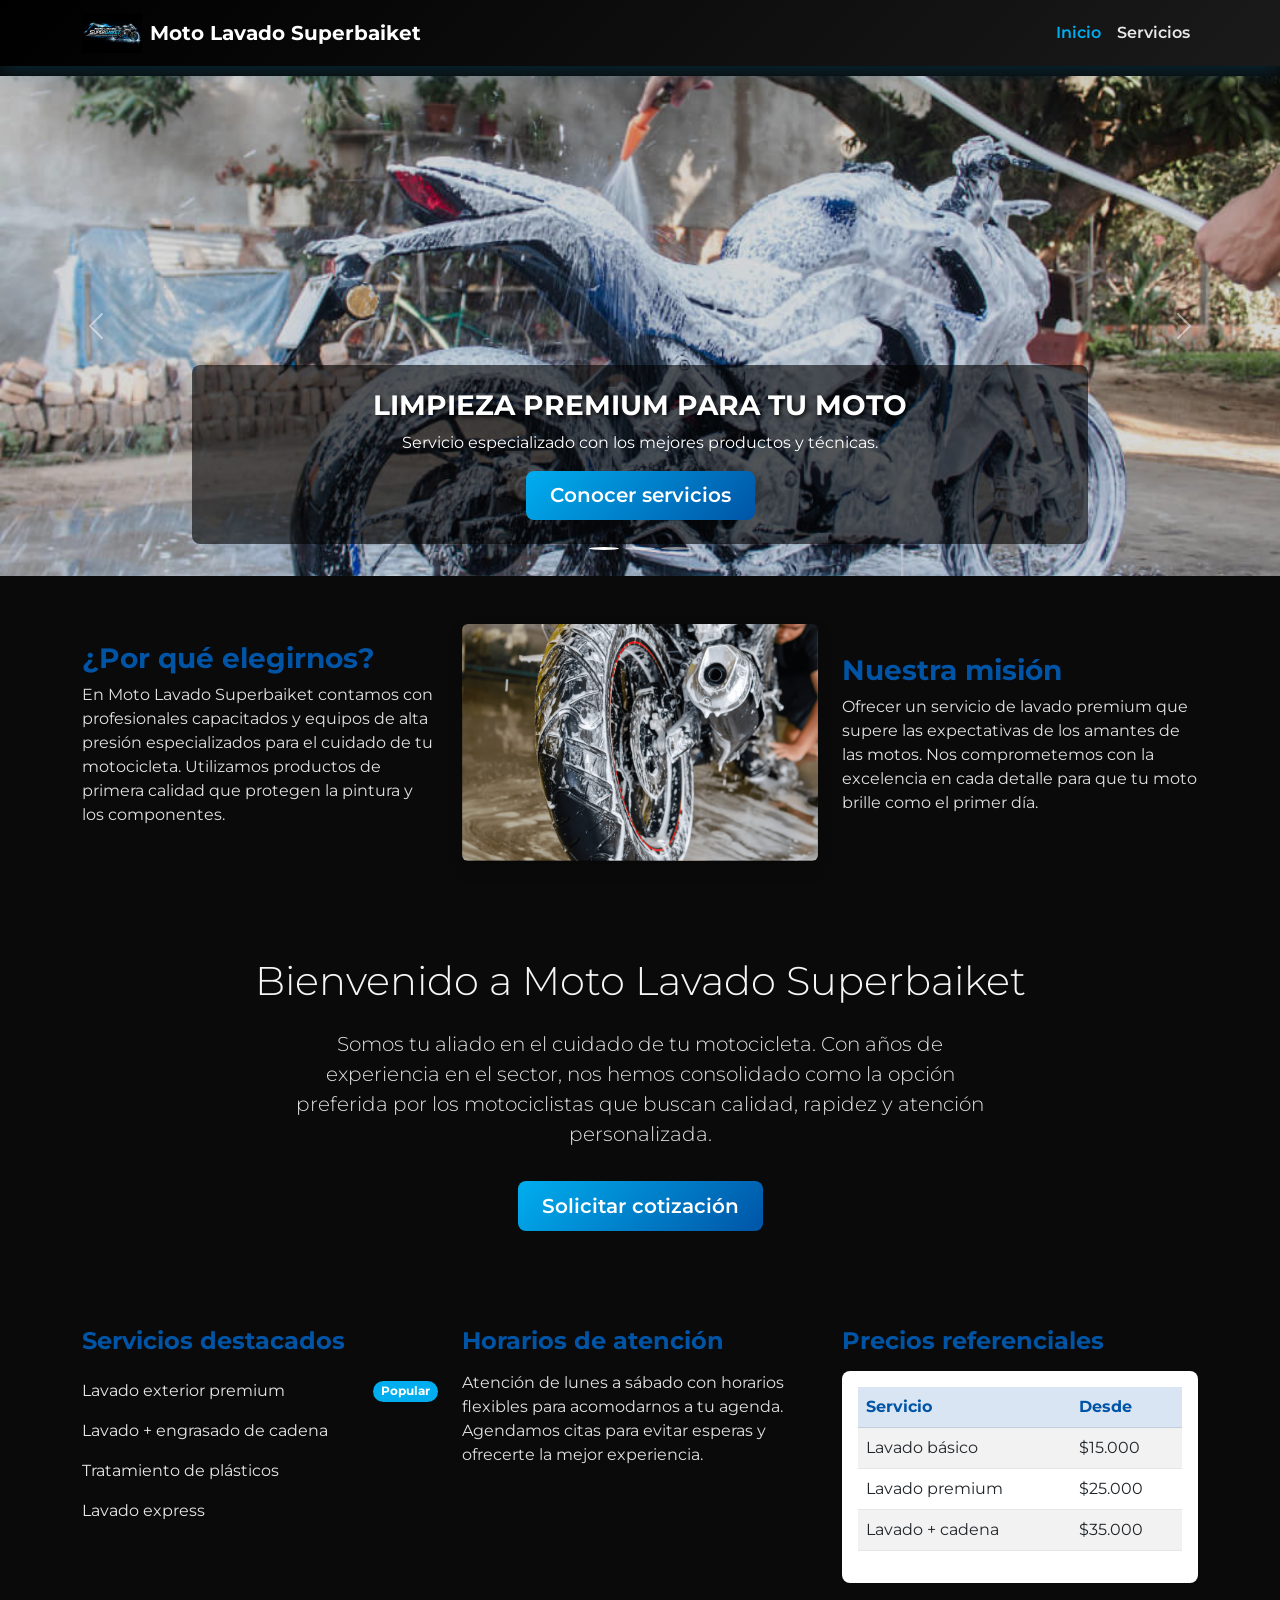
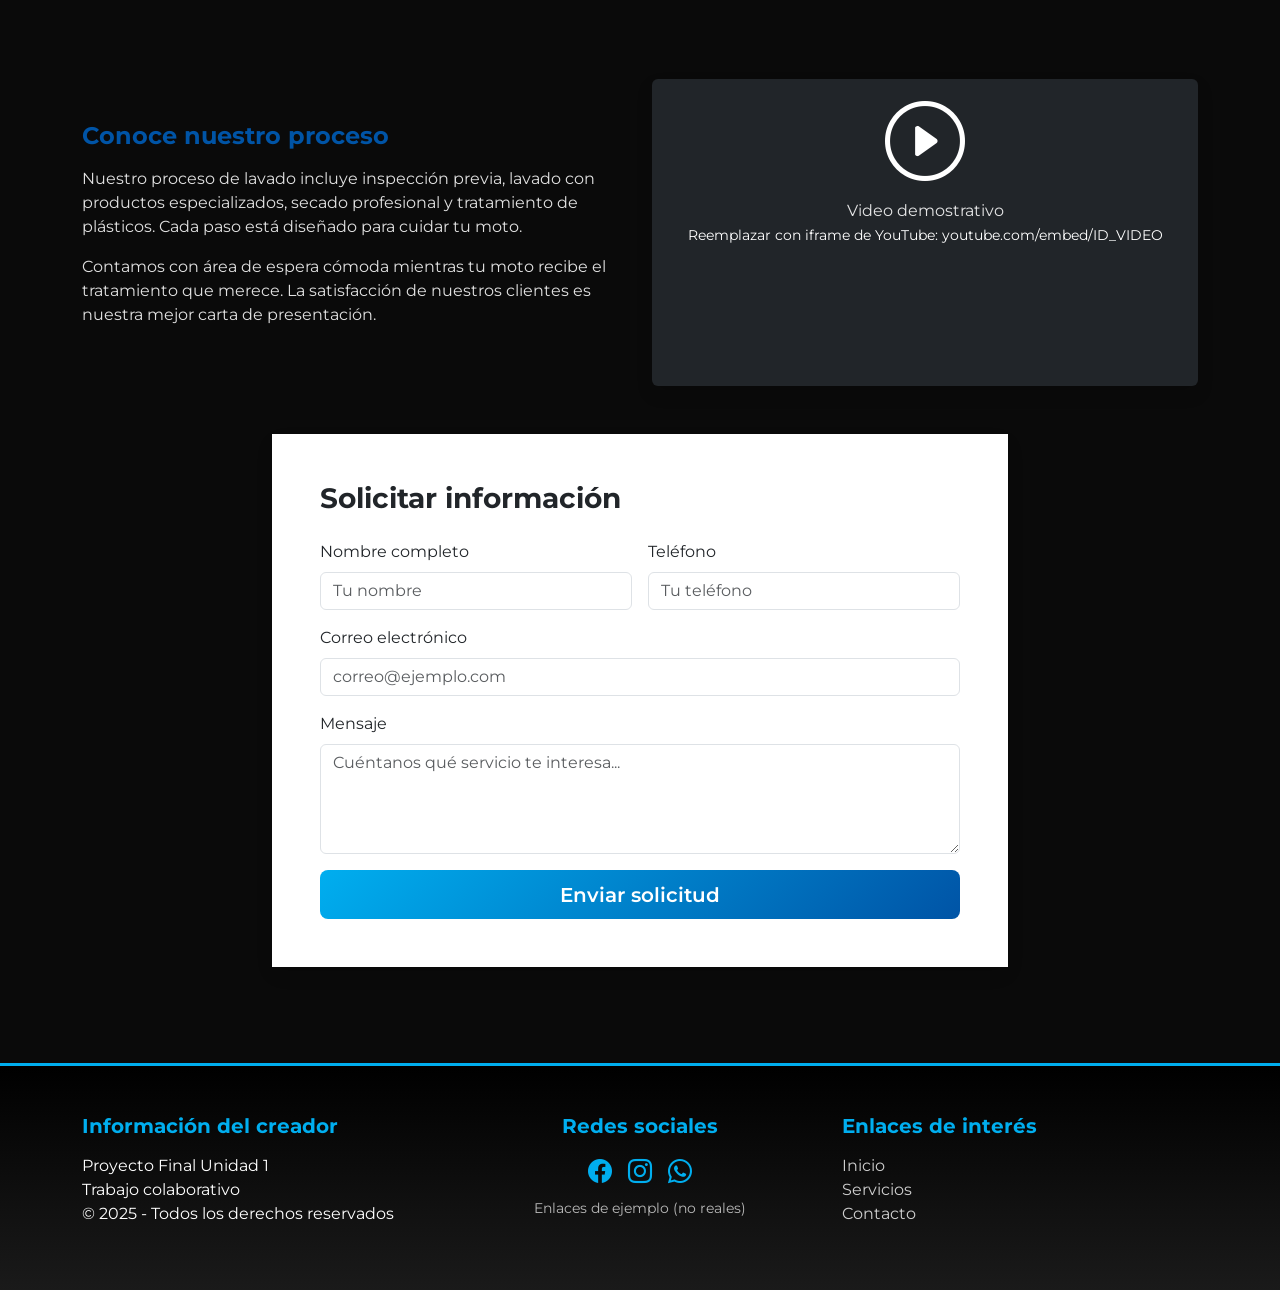
<file: index.html>
<!DOCTYPE html>
<html lang="es">
<head>
    <meta charset="UTF-8">
    <meta name="viewport" content="width=device-width, initial-scale=1">
    <title>Moto Lavado Superbaiket - Limpieza Premium para tu Moto</title>
    <link href="https://cdn.jsdelivr.net/npm/bootstrap@5.3.8/dist/css/bootstrap.min.css" rel="stylesheet" integrity="sha384-sRIl4kxILFvY47J16cr9ZwB07vP4J8+LH7qKQnuqkuIAvNWLzeN8tE5YBujZqJLB" crossorigin="anonymous">
    <link rel="stylesheet" href="https://cdn.jsdelivr.net/npm/bootstrap-icons@1.11.3/font/bootstrap-icons.min.css">
    <link rel="stylesheet" href="css/iniciostyle.css">
</head>
<body>
    <!-- Barra de Navegación -->
    <nav class="navbar navbar-expand-lg navbar-dark fixed-top">
        <div class="container">
            <a class="navbar-brand d-flex align-items-center" href="index.html">
                <img src="imagenes/Logo 1.png" alt="Moto Lavado Superbaiket" class="logo-navbar">
                <span class="ms-2 d-none d-md-inline">Moto Lavado Superbaiket</span>
            </a>
            <button class="navbar-toggler" type="button" data-bs-toggle="collapse" data-bs-target="#navbarNav" aria-controls="navbarNav" aria-expanded="false" aria-label="Toggle navigation">
                <span class="navbar-toggler-icon"></span>
            </button>
            <div class="collapse navbar-collapse justify-content-end" id="navbarNav">
                <ul class="navbar-nav">
                    <li class="nav-item">
                        <a class="nav-link active" href="index.html">Inicio</a>
                    </li>
                    <li class="nav-item">
                        <a class="nav-link" href="pagina.html">Servicios</a>
                    </li>
                </ul>
            </div>
        </div>
    </nav>

    <!-- Carrusel -->
    <div id="carouselSuperbaiket" class="carousel slide carousel-fade" data-bs-ride="carousel">
        <div class="carousel-indicators">
            <button type="button" data-bs-target="#carouselSuperbaiket" data-bs-slide-to="0" class="active" aria-current="true" aria-label="Slide 1"></button>
            <button type="button" data-bs-target="#carouselSuperbaiket" data-bs-slide-to="1" aria-label="Slide 2"></button>
            <button type="button" data-bs-target="#carouselSuperbaiket" data-bs-slide-to="2" aria-label="Slide 3"></button>
        </div>
        <div class="carousel-inner">
            <div class="carousel-item active">
                <img src="imagenes/Motolavado1.jpg" class="d-block w-100" alt="Lavado de motos profesional">
                <div class="carousel-caption d-none d-md-block">
                    <h2>LIMPIEZA PREMIUM PARA TU MOTO</h2>
                    <p>Servicio especializado con los mejores productos y técnicas.</p>
                    <a href="pagina.html" class="btn btn-accent btn-lg">Conocer servicios</a>
                </div>
            </div>
            <div class="carousel-item">
                <img src="imagenes/Motolavado2.jpg" class="d-block w-100" alt="Detalle del lavado">
                <div class="carousel-caption d-none d-md-block">
                    <h2>CUIDADO PROFESIONAL</h2>
                    <p>Tratamos tu moto con el cuidado que se merece.</p>
                    <a href="pagina.html" class="btn btn-accent btn-lg">Reservar ahora</a>
                </div>
            </div>
            <div class="carousel-item">
                <img src="imagenes/Motolavado3.jpg" class="d-block w-100" alt="Resultado final">
                <div class="carousel-caption d-none d-md-block">
                    <h2>RESULTADOS BRILLANTES</h2>
                    <p>Tu moto lucirá como nueva después de cada lavado.</p>
                    <a href="pagina.html" class="btn btn-accent btn-lg">Ver más</a>
                </div>
            </div>
        </div>
        <button class="carousel-control-prev" type="button" data-bs-target="#carouselSuperbaiket" data-bs-slide="prev">
            <span class="carousel-control-prev-icon" aria-hidden="true"></span>
            <span class="visually-hidden">Anterior</span>
        </button>
        <button class="carousel-control-next" type="button" data-bs-target="#carouselSuperbaiket" data-bs-slide="next">
            <span class="carousel-control-next-icon" aria-hidden="true"></span>
            <span class="visually-hidden">Siguiente</span>
        </button>
    </div>

    <main class="container py-5">
        <!-- Sección 1: Tres columnas (texto | imagen | texto) -->
        <section class="row align-items-center mb-5 pb-5">
            <div class="col-md-4 mb-4 mb-md-0">
                <h3 class="section-title">¿Por qué elegirnos?</h3>
                <p class="text-muted">En Moto Lavado Superbaiket contamos con profesionales capacitados y equipos de alta presión especializados para el cuidado de tu motocicleta. Utilizamos productos de primera calidad que protegen la pintura y los componentes.</p>
            </div>
            <div class="col-md-4 mb-4 mb-md-0 text-center">
                <img src="imagenes/Motolavado4.png" alt="Servicio de lavado" class="img-fluid rounded shadow img-section">
            </div>
            <div class="col-md-4">
                <h3 class="section-title">Nuestra misión</h3>
                <p class="text-muted">Ofrecer un servicio de lavado premium que supere las expectativas de los amantes de las motos. Nos comprometemos con la excelencia en cada detalle para que tu moto brille como el primer día.</p>
            </div>
        </section>

        <!-- Sección 2: Contenido centrado -->
        <section class="row mb-5 pb-5">
            <div class="col-12 text-center">
                <h2 class="display-6 mb-4">Bienvenido a Moto Lavado Superbaiket</h2>
                <p class="lead text-muted mx-auto" style="max-width: 700px;">Somos tu aliado en el cuidado de tu motocicleta. Con años de experiencia en el sector, nos hemos consolidado como la opción preferida por los motociclistas que buscan calidad, rapidez y atención personalizada.</p>
                <a href="#formulario" class="btn btn-accent btn-lg mt-3">Solicitar cotización</a>
            </div>
        </section>

        <!-- Sección 3: Lista | Texto | Tabla -->
        <section class="row mb-5 pb-5">
            <div class="col-md-4 mb-4 mb-md-0">
                <h4 class="section-title mb-3">Servicios destacados</h4>
                <ul class="list-group list-group-flush">
                    <li class="list-group-item d-flex justify-content-between align-items-center bg-transparent border-0 px-0">
                        Lavado exterior premium
                        <span class="badge bg-accent rounded-pill">Popular</span>
                    </li>
                    <li class="list-group-item bg-transparent border-0 px-0">Lavado + engrasado de cadena</li>
                    <li class="list-group-item bg-transparent border-0 px-0">Tratamiento de plásticos</li>
                    <li class="list-group-item bg-transparent border-0 px-0">Lavado express</li>
                </ul>
            </div>
            <div class="col-md-4 mb-4 mb-md-0">
                <h4 class="section-title mb-3">Horarios de atención</h4>
                <p class="text-muted">Atención de lunes a sábado con horarios flexibles para acomodarnos a tu agenda. Agendamos citas para evitar esperas y ofrecerte la mejor experiencia.</p>
            </div>
            <div class="col-md-4">
                <h4 class="section-title mb-3">Precios referenciales</h4>
                <div class="table-responsive">
                    <table class="table table-striped table-hover">
                        <thead>
                            <tr>
                                <th>Servicio</th>
                                <th>Desde</th>
                            </tr>
                        </thead>
                        <tbody>
                            <tr><td>Lavado básico</td><td>$15.000</td></tr>
                            <tr><td>Lavado premium</td><td>$25.000</td></tr>
                            <tr><td>Lavado + cadena</td><td>$35.000</td></tr>
                        </tbody>
                    </table>
                </div>
            </div>
        </section>

        <!-- Sección 4: Texto | Video -->
        <section class="row align-items-center mb-5">
            <div class="col-md-6 mb-4 mb-md-0">
                <h4 class="section-title mb-3">Conoce nuestro proceso</h4>
                <p class="text-muted">Nuestro proceso de lavado incluye inspección previa, lavado con productos especializados, secado profesional y tratamiento de plásticos. Cada paso está diseñado para cuidar tu moto.</p>
                <p class="text-muted">Contamos con área de espera cómoda mientras tu moto recibe el tratamiento que merece. La satisfacción de nuestros clientes es nuestra mejor carta de presentación.</p>
            </div>
            <div class="col-md-6">
                <div class="ratio ratio-16x9 rounded overflow-hidden shadow bg-dark d-flex align-items-center justify-content-center">
                    <div class="text-center text-white p-3">
                        <i class="bi bi-play-circle display-1 text-accent"></i>
                        <p class="mb-0 mt-2">Video demostrativo</p>
                        <small>Reemplazar con iframe de YouTube: youtube.com/embed/ID_VIDEO</small>
                    </div>
                </div>
            </div>
        </section>

        <!-- Sección 5: Formulario -->
        <section id="formulario" class="row mb-5">
            <div class="col-lg-8 mx-auto">
                <div class="card shadow border-0">
                    <div class="card-body p-4 p-md-5">
                        <h3 class="section-title mb-4">Solicitar información</h3>
                        <form>
                            <div class="row g-3">
                                <div class="col-md-6">
                                    <label for="nombre" class="form-label">Nombre completo</label>
                                    <input type="text" class="form-control" id="nombre" placeholder="Tu nombre" required>
                                </div>
                                <div class="col-md-6">
                                    <label for="telefono" class="form-label">Teléfono</label>
                                    <input type="tel" class="form-control" id="telefono" placeholder="Tu teléfono">
                                </div>
                                <div class="col-12">
                                    <label for="email" class="form-label">Correo electrónico</label>
                                    <input type="email" class="form-control" id="email" placeholder="correo@ejemplo.com" required>
                                </div>
                                <div class="col-12">
                                    <label for="mensaje" class="form-label">Mensaje</label>
                                    <textarea class="form-control" id="mensaje" rows="4" placeholder="Cuéntanos qué servicio te interesa..."></textarea>
                                </div>
                                <div class="col-12">
                                    <button type="submit" class="btn btn-accent btn-lg w-100">Enviar solicitud</button>
                                </div>
                            </div>
                        </form>
                    </div>
                </div>
            </div>
        </section>
    </main>

    <!-- Footer -->
    <footer class="footer-superbaiket">
        <div class="container py-5">
            <div class="row g-4">
                <div class="col-md-4">
                    <h5 class="footer-title">Información del creador</h5>
                    <ul class="list-unstyled">
                        <li>Proyecto Final Unidad 1</li>
                        <li>Trabajo colaborativo</li>
                        <li>© 2025 - Todos los derechos reservados</li>
                    </ul>
                </div>
                <div class="col-md-4 text-center">
                    <h5 class="footer-title">Redes sociales</h5>
                    <div class="d-flex justify-content-center gap-3">
                        <a href="#" class="footer-social" aria-label="Facebook"><i class="bi bi-facebook"></i></a>
                        <a href="#" class="footer-social" aria-label="Instagram"><i class="bi bi-instagram"></i></a>
                        <a href="#" class="footer-social" aria-label="WhatsApp"><i class="bi bi-whatsapp"></i></a>
                    </div>
                    <p class="small mt-2 text-muted">Enlaces de ejemplo (no reales)</p>
                </div>
                <div class="col-md-4">
                    <h5 class="footer-title">Enlaces de interés</h5>
                    <ul class="list-unstyled">
                        <li><a href="index.html" class="footer-link">Inicio</a></li>
                        <li><a href="pagina.html" class="footer-link">Servicios</a></li>
                        <li><a href="#" class="footer-link">Contacto</a></li>
                    </ul>
                </div>
            </div>
        </div>
    </footer>

    <script src="https://cdn.jsdelivr.net/npm/bootstrap@5.3.8/dist/js/bootstrap.bundle.min.js" integrity="sha384-FKyoEForCGlyvwx9Hj09JcYn3nv7wiPVlz7YYwJrWVcXK/BmnVDxM+D2scQbITxI" crossorigin="anonymous"></script>
</body>
</html>
</file>
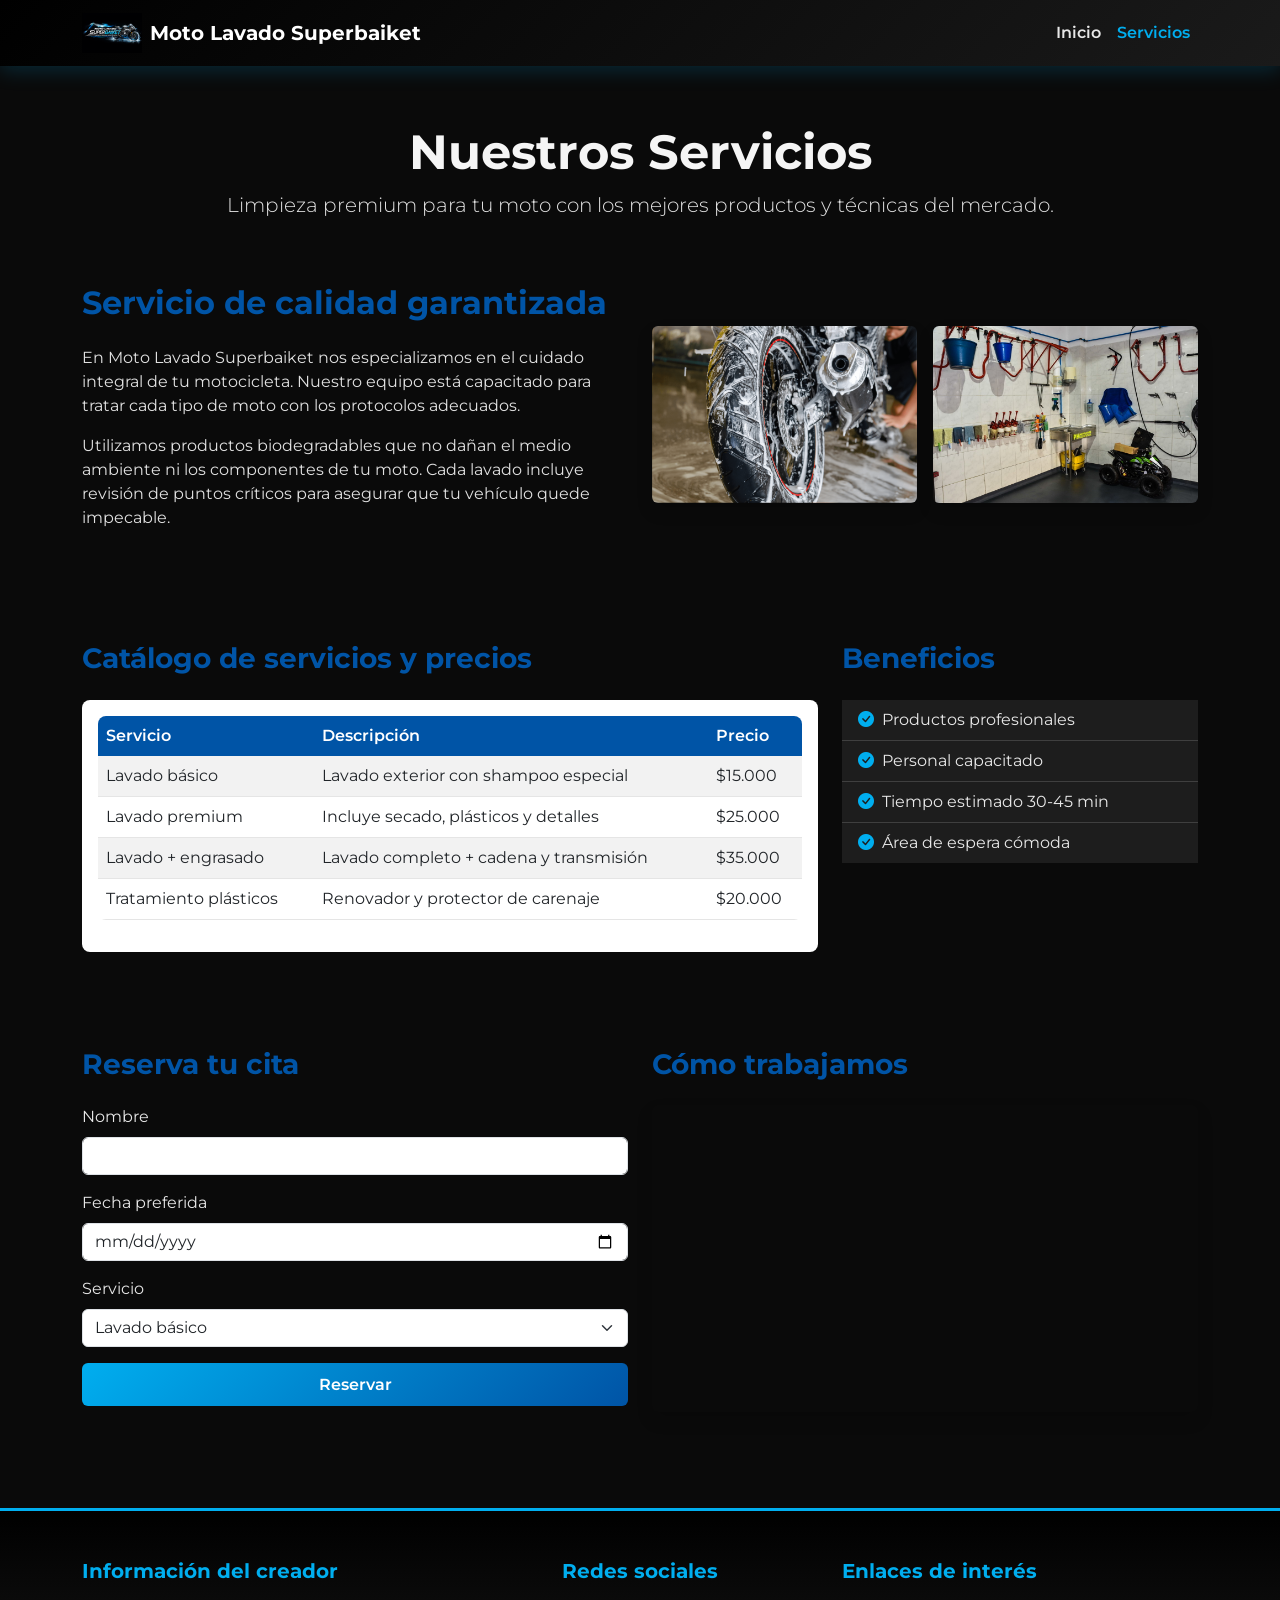
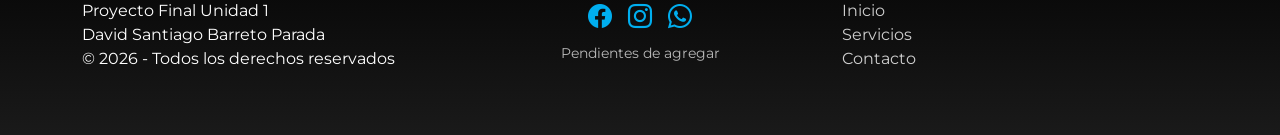
<file: pagina.html>
<!DOCTYPE html>
<html lang="es">
<head>
    <meta charset="UTF-8">
    <meta name="viewport" content="width=device-width, initial-scale=1">
    <title>Servicios - Moto Lavado Superbaiket</title>
    <link href="https://cdn.jsdelivr.net/npm/bootstrap@5.3.8/dist/css/bootstrap.min.css" rel="stylesheet" integrity="sha384-sRIl4kxILFvY47J16cr9ZwB07vP4J8+LH7qKQnuqkuIAvNWLzeN8tE5YBujZqJLB" crossorigin="anonymous">
    <link rel="stylesheet" href="https://cdn.jsdelivr.net/npm/bootstrap-icons@1.11.3/font/bootstrap-icons.min.css">
    <link rel="stylesheet" href="css/paginastyle.css">
</head>
<body>
    <!-- Barra de Navegación -->
    <nav class="navbar navbar-expand-lg navbar-dark fixed-top">
        <div class="container">
            <a class="navbar-brand d-flex align-items-center" href="index.html">
                <img src="imagenes/Logo 1.png" alt="Moto Lavado Superbaiket" class="logo-navbar">
                <span class="ms-2 d-none d-md-inline">Moto Lavado Superbaiket</span>
            </a>
            <button class="navbar-toggler" type="button" data-bs-toggle="collapse" data-bs-target="#navbarNav" aria-controls="navbarNav" aria-expanded="false" aria-label="Toggle navigation">
                <span class="navbar-toggler-icon"></span>
            </button>
            <div class="collapse navbar-collapse justify-content-end" id="navbarNav">
                <ul class="navbar-nav">
                    <li class="nav-item">
                        <a class="nav-link" href="index.html">Inicio</a>
                    </li>
                    <li class="nav-item">
                        <a class="nav-link active" href="pagina.html">Servicios</a>
                    </li>
                </ul>
            </div>
        </div>
    </nav>

    <!-- Espaciador por navbar fixed -->
    <div class="navbar-spacer"></div>

    <main class="container py-5">
        <!-- Encabezado de página -->
        <div class="row mb-5">
            <div class="col-12 text-center">
                <h1 class="display-5 section-title">Nuestros Servicios</h1>
                <p class="lead text-muted">Limpieza premium para tu moto con los mejores productos y técnicas del mercado.</p>
            </div>
        </div>

        <!-- Sección 1: Headline + Imágenes -->
        <section class="row align-items-center mb-5 pb-5">
            <div class="col-md-6 mb-4 mb-md-0">
                <h2 class="section-title mb-4">Servicio de calidad garantizada</h2>
                <p class="text-muted">En Moto Lavado Superbaiket nos especializamos en el cuidado integral de tu motocicleta. Nuestro equipo está capacitado para tratar cada tipo de moto con los protocolos adecuados.</p>
                <p class="text-muted">Utilizamos productos biodegradables que no dañan el medio ambiente ni los componentes de tu moto. Cada lavado incluye revisión de puntos críticos para asegurar que tu vehículo quede impecable.</p>
            </div>
            <div class="col-md-6">
                <div class="row g-3">
                    <div class="col-6">
                        <img src="imagenes/Motolavado4.png" alt="Servicio 1" class="img-fluid rounded shadow w-100">
                    </div>
                    <div class="col-6">
                        <img src="imagenes/Motolavado5.jpg" alt="Servicio 2" class="img-fluid rounded shadow w-100">
                    </div>
                </div>
            </div>
        </section>

        <!-- Sección 2: Tabla de servicios + Lista -->
        <section class="row mb-5 pb-5">
            <div class="col-lg-8 mb-4 mb-lg-0">
                <h3 class="section-title mb-4">Catálogo de servicios y precios</h3>
                <div class="table-responsive">
                    <table class="table table-striped table-hover align-middle">
                        <thead class="table-dark">
                            <tr>
                                <th>Servicio</th>
                                <th>Descripción</th>
                                <th>Precio</th>
                            </tr>
                        </thead>
                        <tbody>
                            <tr>
                                <td>Lavado básico</td>
                                <td>Lavado exterior con shampoo especial</td>
                                <td>$15.000</td>
                            </tr>
                            <tr>
                                <td>Lavado premium</td>
                                <td>Incluye secado, plásticos y detalles</td>
                                <td>$25.000</td>
                            </tr>
                            <tr>
                                <td>Lavado + engrasado</td>
                                <td>Lavado completo + cadena y transmisión</td>
                                <td>$35.000</td>
                            </tr>
                            <tr>
                                <td>Tratamiento plásticos</td>
                                <td>Renovador y protector de carenaje</td>
                                <td>$20.000</td>
                            </tr>
                        </tbody>
                    </table>
                </div>
            </div>
            <div class="col-lg-4">
                <h3 class="section-title mb-4">Beneficios</h3>
                <ul class="list-group list-group-flush">
                    <li class="list-group-item d-flex align-items-center">
                        <i class="bi bi-check-circle-fill text-accent me-2"></i>
                        Productos profesionales
                    </li>
                    <li class="list-group-item d-flex align-items-center">
                        <i class="bi bi-check-circle-fill text-accent me-2"></i>
                        Personal capacitado
                    </li>
                    <li class="list-group-item d-flex align-items-center">
                        <i class="bi bi-check-circle-fill text-accent me-2"></i>
                        Tiempo estimado 30-45 min
                    </li>
                    <li class="list-group-item d-flex align-items-center">
                        <i class="bi bi-check-circle-fill text-accent me-2"></i>
                        Área de espera cómoda
                    </li>
                </ul>
            </div>
        </section>

        <!-- Sección 3: Video + Formulario de contacto -->
        <section class="row mb-5">
            <div class="col-md-6 mb-4 mb-md-0">
                <h3 class="section-title mb-4">Reserva tu cita</h3>
                <form>
                    <div class="mb-3">
                        <label for="nombre2" class="form-label">Nombre</label>
                        <input type="text" class="form-control" id="nombre2" required>
                    </div>
                    <div class="mb-3">
                        <label for="fecha" class="form-label">Fecha preferida</label>
                        <input type="date" class="form-control" id="fecha">
                    </div>
                    <div class="mb-3">
                        <label for="servicio" class="form-label">Servicio</label>
                        <select class="form-select" id="servicio">
                            <option>Lavado básico</option>
                            <option>Lavado premium</option>
                            <option>Lavado + engrasado</option>
                            <option>Tratamiento plásticos</option>
                        </select>
                    </div>
                    <button type="submit" class="btn btn-accent w-100">Reservar</button>
                </form>
            </div>
            <div class="col-md-6">
                <h3 class="section-title mb-4">Cómo trabajamos</h3>
                <div class="ratio ratio-16x9 rounded overflow-hidden shadow">
                    <iframe src="https://www.youtube.com/embed/LuhhlV20DYg" title="Video de nuestro proceso de lavado" allowfullscreen></iframe>
                </div>
            </div>
        </section>
    </main>

    <!-- Footer -->
    <footer class="footer-superbaiket">
        <div class="container py-5">
            <div class="row g-4">
                <div class="col-md-4">
                    <h5 class="footer-title">Información del creador</h5>
                    <ul class="list-unstyled">
                        <li>Proyecto Final Unidad 1</li>
                        <li>David Santiago Barreto Parada</li>
                        <li>© 2026 - Todos los derechos reservados</li>
                    </ul>
                </div>
                <div class="col-md-4 text-center">
                    <h5 class="footer-title">Redes sociales</h5>
                    <div class="d-flex justify-content-center gap-3">
                        <a href="#" class="footer-social" aria-label="Facebook"><i class="bi bi-facebook"></i></a>
                        <a href="#" class="footer-social" aria-label="Instagram"><i class="bi bi-instagram"></i></a>
                        <a href="#" class="footer-social" aria-label="WhatsApp"><i class="bi bi-whatsapp"></i></a>
                    </div>
                    <p class="small mt-2 text-muted">Pendientes de agregar</p>
                </div>
                <div class="col-md-4">
                    <h5 class="footer-title">Enlaces de interés</h5>
                    <ul class="list-unstyled">
                        <li><a href="index.html" class="footer-link">Inicio</a></li>
                        <li><a href="pagina.html" class="footer-link">Servicios</a></li>
                        <li><a href="#" class="footer-link">Contacto</a></li>
                    </ul>
                </div>
            </div>
        </div>
    </footer>

    <script src="https://cdn.jsdelivr.net/npm/bootstrap@5.3.8/dist/js/bootstrap.bundle.min.js" integrity="sha384-FKyoEForCGlyvwx9Hj09JcYn3nv7wiPVlz7YYwJrWVcXK/BmnVDxM+D2scQbITxI" crossorigin="anonymous"></script>
</body>
</html>
</file>
<file: css/iniciostyle.css>
/* Moto Lavado Superbaiket - Estilos página de inicio */
/* Paleta: Negro #000000, Cyan #00AEEF, Azul #0054A6 */

@import url('https://fonts.googleapis.com/css2?family=Montserrat:wght@400;600;700&display=swap');

:root {
    --superbaiket-negro: #000000;
    --superbaiket-cyan: #00AEEF;
    --superbaiket-azul: #0054A6;
    --superbaiket-blanco: #ffffff;
}

* {
    box-sizing: border-box;
}

body {
    font-family: 'Montserrat', sans-serif;
    background-color: #0a0a0a;
    color: #333;
}

/* Contraste: texto legible sobre fondo oscuro */
main {
    color: rgba(255, 255, 255, 0.9);
}

main p,
main .text-muted,
main .lead {
    color: rgba(255, 255, 255, 0.88) !important;
}

main .display-6 {
    color: #f5f5f5;
}

/* Tablas: fondo claro y texto oscuro para legibilidad */
main .table-responsive {
    background: #fff;
    padding: 1rem;
    border-radius: 8px;
}

main .table tbody td {
    color: #212529 !important;
    border-color: rgba(0,0,0,.1);
}

main .table thead th {
    color: var(--superbaiket-azul);
    background-color: rgba(0, 84, 166, 0.15);
    border-color: rgba(0,0,0,.1);
}

/* Listas sobre fondo oscuro */
main .list-group-item {
    background: rgba(255, 255, 255, 0.08);
    color: rgba(255, 255, 255, 0.9);
    border-color: rgba(255,255,255,0.15);
}

/* Cards y formularios mantienen fondo claro y texto oscuro */
main .card,
main .card-body {
    background-color: #fff !important;
}

main .card .form-label,
main .card .form-control,
main .card .form-select,
main .card textarea,
main .card p,
main .card h3,
main .card .section-title {
    color: #212529 !important;
}

main .card .text-muted,
main .card small {
    color: #6c757d !important;
}

main .card .table {
    color: #212529;
}

main .card .table thead th {
    color: #fff;
}

main .card .list-group-item {
    background: #fff !important;
    color: #212529 !important;
    border-color: rgba(0,0,0,.125);
}

/* Navbar */
.navbar {
    background: linear-gradient(135deg, var(--superbaiket-negro) 0%, #1a1a1a 100%) !important;
    box-shadow: 0 4px 20px rgba(0, 174, 239, 0.2);
}

.navbar-brand {
    font-weight: 700;
    color: var(--superbaiket-blanco) !important;
}

.logo-navbar {
    height: 40px;
    width: auto;
    object-fit: contain;
}

.nav-link {
    color: rgba(255, 255, 255, 0.9) !important;
    font-weight: 600;
    transition: color 0.3s;
}

.nav-link:hover,
.nav-link.active {
    color: var(--superbaiket-cyan) !important;
}

/* Espaciador para contenido (navbar fixed) */
.carousel {
    margin-top: 76px;
}

/* Carrusel */
.carousel-item img {
    height: 500px;
    object-fit: cover;
    filter: brightness(0.85);
}

.carousel-caption {
    background: rgba(0, 0, 0, 0.6);
    padding: 1.5rem 2rem;
    border-radius: 8px;
    bottom: 2rem;
}

.carousel-caption h2 {
    font-size: 1.75rem;
    font-weight: 700;
    color: var(--superbaiket-blanco);
    text-shadow: 2px 2px 4px rgba(0, 0, 0, 0.8);
}

.carousel-indicators button {
    background-color: var(--superbaiket-cyan);
    width: 12px;
    height: 12px;
    border-radius: 50%;
}

/* Badge acento */
.bg-accent {
    background-color: var(--superbaiket-cyan) !important;
}

/* Botón acento */
.btn-accent {
    background: linear-gradient(135deg, var(--superbaiket-cyan) 0%, var(--superbaiket-azul) 100%);
    border: none;
    color: white;
    font-weight: 600;
    padding: 0.6rem 1.5rem;
    transition: transform 0.2s, box-shadow 0.2s;
}

.btn-accent:hover {
    background: linear-gradient(135deg, #00c4ff 0%, #0066cc 100%);
    color: white;
    transform: translateY(-2px);
    box-shadow: 0 4px 15px rgba(0, 174, 239, 0.4);
}

/* Secciones */
.section-title {
    color: var(--superbaiket-azul);
    font-weight: 700;
}

.img-section {
    max-height: 280px;
    object-fit: cover;
}

/* Cards */
.card {
    border-radius: 12px;
    border: none;
}

/* Footer */
.footer-superbaiket {
    background: linear-gradient(180deg, var(--superbaiket-negro) 0%, #1a1a1a 100%);
    color: var(--superbaiket-blanco);
    border-top: 3px solid var(--superbaiket-cyan);
}

.footer-title {
    color: var(--superbaiket-cyan);
    font-weight: 700;
    margin-bottom: 1rem;
}

.footer-social {
    color: var(--superbaiket-cyan);
    font-size: 1.5rem;
    transition: color 0.3s, transform 0.3s;
}

.footer-social:hover {
    color: var(--superbaiket-blanco);
    transform: scale(1.2);
}

.footer-link {
    color: rgba(255, 255, 255, 0.8);
    text-decoration: none;
    transition: color 0.3s;
}

.footer-link:hover {
    color: var(--superbaiket-cyan);
}

/* Texto del footer legible sobre fondo oscuro */
.footer-superbaiket .text-muted,
.footer-superbaiket .small {
    color: rgba(255, 255, 255, 0.7) !important;
}

/* Responsive */
@media (max-width: 768px) {
    .carousel-item img {
        height: 300px;
    }

    .carousel-caption h2 {
        font-size: 1.2rem;
    }
}
</file>
<file: css/paginastyle.css>
/* Moto Lavado Superbaiket - Estilos página Servicios */
/* Misma paleta que iniciostyle.css */

@import url('https://fonts.googleapis.com/css2?family=Montserrat:wght@400;600;700&display=swap');

:root {
    --superbaiket-negro: #000000;
    --superbaiket-cyan: #00AEEF;
    --superbaiket-azul: #0054A6;
    --superbaiket-blanco: #ffffff;
}

body {
    font-family: 'Montserrat', sans-serif;
    background-color: #0a0a0a;
    color: #333;
}

/* Contraste: texto legible sobre fondo oscuro */
main {
    color: rgba(255, 255, 255, 0.9);
}

main p,
main .text-muted,
main .lead {
    color: rgba(255, 255, 255, 0.88) !important;
}

main .display-5 {
    color: #f5f5f5;
}

/* Tabla catálogo: fondo claro y texto oscuro para legibilidad */
main .table-responsive {
    background: #fff;
    padding: 1rem;
    border-radius: 8px;
}

main .table tbody td {
    color: #212529 !important;
    border-color: rgba(0,0,0,.1);
}

main .table thead.table-dark th {
    background-color: var(--superbaiket-azul) !important;
    color: white !important;
}

/* Listas sobre fondo oscuro */
main .list-group-item {
    background: rgba(255, 255, 255, 0.08);
    color: rgba(255, 255, 255, 0.9);
    border-color: rgba(255,255,255,0.15);
}

/* Cards y formularios mantienen fondo claro y texto oscuro */
main .card,
main .card-body {
    background-color: #fff !important;
}

main .card .form-label,
main .card .form-control,
main .card .form-select,
main .card textarea,
main .card p,
main .card h3,
main .card .section-title {
    color: #212529 !important;
}

main .card .text-muted,
main .card small {
    color: #6c757d !important;
}

main .card .list-group-item {
    background: #fff !important;
    color: #212529 !important;
    border-color: rgba(0,0,0,.125);
}

/* Navbar */
.navbar {
    background: linear-gradient(135deg, var(--superbaiket-negro) 0%, #1a1a1a 100%) !important;
    box-shadow: 0 4px 20px rgba(0, 174, 239, 0.2);
}

.navbar-brand {
    font-weight: 700;
    color: var(--superbaiket-blanco) !important;
}

.logo-navbar {
    height: 40px;
    width: auto;
    object-fit: contain;
}

.nav-link {
    color: rgba(255, 255, 255, 0.9) !important;
    font-weight: 600;
    transition: color 0.3s;
}

.nav-link:hover,
.nav-link.active {
    color: var(--superbaiket-cyan) !important;
}

/* Espaciador para navbar fixed */
.navbar-spacer {
    height: 76px;
}

/* Títulos */
.section-title {
    color: var(--superbaiket-azul);
    font-weight: 700;
}

.text-accent {
    color: var(--superbaiket-cyan) !important;
}

/* Tablas */
.table {
    border-radius: 8px;
    overflow: hidden;
}

.table thead th {
    background-color: var(--superbaiket-azul) !important;
    color: white !important;
    font-weight: 600;
    border: none;
}

/* Badge acento */
.bg-accent {
    background-color: var(--superbaiket-cyan) !important;
}

/* Botón acento */
.btn-accent {
    background: linear-gradient(135deg, var(--superbaiket-cyan) 0%, var(--superbaiket-azul) 100%);
    border: none;
    color: white;
    font-weight: 600;
    padding: 0.6rem 1.5rem;
    transition: transform 0.2s, box-shadow 0.2s;
}

.btn-accent:hover {
    background: linear-gradient(135deg, #00c4ff 0%, #0066cc 100%);
    color: white;
    transform: translateY(-2px);
    box-shadow: 0 4px 15px rgba(0, 174, 239, 0.4);
}

/* Cards */
.card {
    border-radius: 12px;
    border: none;
}

/* Footer */
.footer-superbaiket {
    background: linear-gradient(180deg, var(--superbaiket-negro) 0%, #1a1a1a 100%);
    color: var(--superbaiket-blanco);
    border-top: 3px solid var(--superbaiket-cyan);
}

.footer-title {
    color: var(--superbaiket-cyan);
    font-weight: 700;
    margin-bottom: 1rem;
}

.footer-social {
    color: var(--superbaiket-cyan);
    font-size: 1.5rem;
    transition: color 0.3s, transform 0.3s;
}

.footer-social:hover {
    color: var(--superbaiket-blanco);
    transform: scale(1.2);
}

.footer-link {
    color: rgba(255, 255, 255, 0.8);
    text-decoration: none;
    transition: color 0.3s;
}

.footer-link:hover {
    color: var(--superbaiket-cyan);
}

/* Texto del footer legible sobre fondo oscuro */
.footer-superbaiket .text-muted,
.footer-superbaiket .small {
    color: rgba(255, 255, 255, 0.7) !important;
}
</file>
